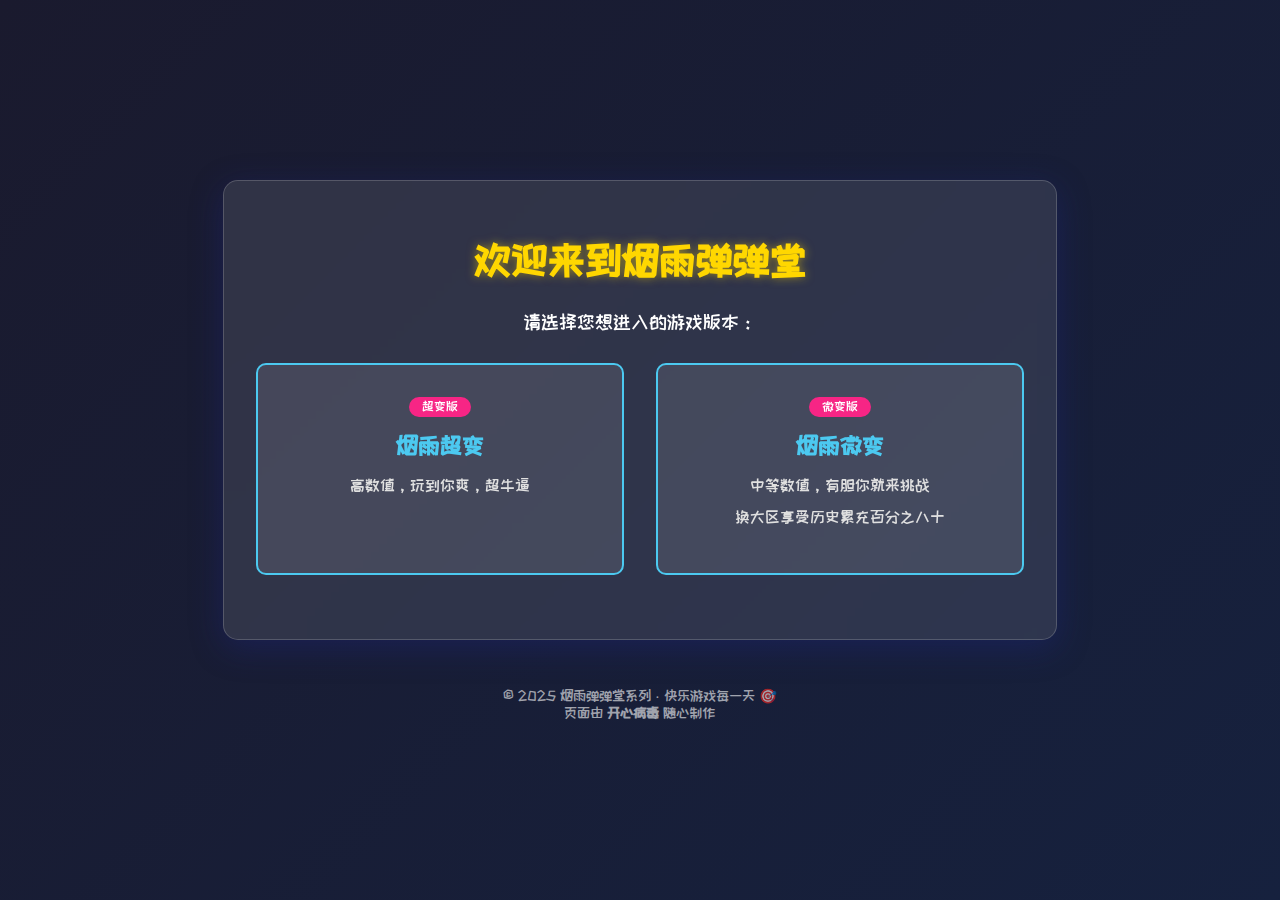
<file: home.html>
<!DOCTYPE html>
<html lang="zh-CN">
<head>
    <meta charset="UTF-8" />
    <meta name="viewport" content="width=device-width, initial-scale=1.0" />
    <title>欢迎来到烟雨弹弹堂系列</title>
    <link rel="icon" href="./downloads/profile/xiaohu.jpeg" type="image/jpeg">
    <link href="https://fonts.googleapis.com/css2?family=ZCOOL+KuaiLe&display=swap" rel="stylesheet">
    <style>
        body {
            font-family: 'ZCOOL KuaiLe', cursive, 'Microsoft YaHei', sans-serif;
            background: linear-gradient(135deg, #1a1a2e, #16213e);
            color: #fff;
            margin: 0;
            padding: 0;
            min-height: 100vh;
            display: flex;
            flex-direction: column;
            align-items: center;
            justify-content: center;
            text-align: center;
        }
        .container {
            max-width: 900px;
            padding: 2rem;
            background: rgba(255, 255, 255, 0.1);
            border-radius: 15px;
            box-shadow: 0 8px 32px 0 rgba(31, 38, 135, 0.37);
            backdrop-filter: blur(8px);
            -webkit-backdrop-filter: blur(8px);
            border: 1px solid rgba(255, 255, 255, 0.18);
        }
        h1 {
            font-size: 2.5rem;
            margin-bottom: 2rem;
            color: #ffd700;
            text-shadow: 0 0 10px rgba(255, 215, 0, 0.5);
        }
        .game-options {
            display: flex;
            justify-content: center;
            gap: 2rem;
            flex-wrap: wrap;
            margin: 2rem 0;
        }
        .game-option {
            background: rgba(255, 255, 255, 0.1);
            border: 2px solid #4cc9f0;
            border-radius: 10px;
            padding: 2rem;
            width: 300px;
            cursor: pointer;
            transition: all 0.3s ease;
            text-decoration: none;
            color: white;
        }
        .game-option:hover {
            transform: translateY(-10px);
            box-shadow: 0 10px 20px rgba(76, 201, 240, 0.3);
            background: rgba(76, 201, 240, 0.2);
        }
        .game-option h2 {
            color: #4cc9f0;
            margin-top: 0;
        }
        .game-option p {
            color: #e0e0e0;
        }
        .version-badge {
            background: #f72585;
            color: white;
            padding: 0.2rem 0.8rem;
            border-radius: 15px;
            font-size: 0.8rem;
            display: inline-block;
            margin-bottom: 1rem;
        }
        footer {
            margin-top: 3rem;
            color: rgba(255, 255, 255, 0.6);
            font-size: 0.9rem;
        }
        @media (max-width: 768px) {
            .game-options {
                flex-direction: column;
                align-items: center;
            }
            .game-option {
                width: 80%;
            }
        }
    </style>
</head>
<body>
    <div class="container">
        <h1>欢迎来到烟雨弹弹堂</h1>
        <p style="font-size: 1.2rem; margin-bottom: 2rem;">请选择您想进入的游戏版本：</p>
        
        <div class="game-options">
            <a href="chaobian.html" class="game-option">
                <div class="version-badge">超变版</div>
                <h2>烟雨超变</h2>
                <p>高数值，玩到你爽，超牛逼</p>
            </a>
            
            <a href="weibian.html" class="game-option">
                <div class="version-badge">微变版</div>
                <h2>烟雨微变</h2>
                <p>中等数值，有胆你就来挑战</p>
                <p>换大区享受历史累充百分之八十</p>
            </a>
        </div>
    </div>
    
    <footer>
        &copy; 2025 烟雨弹弹堂系列 · 快乐游戏每一天 🎯<br>
        页面由 <strong>开心病毒</strong> 随心制作
    </footer>
</body>
</html>
</file>
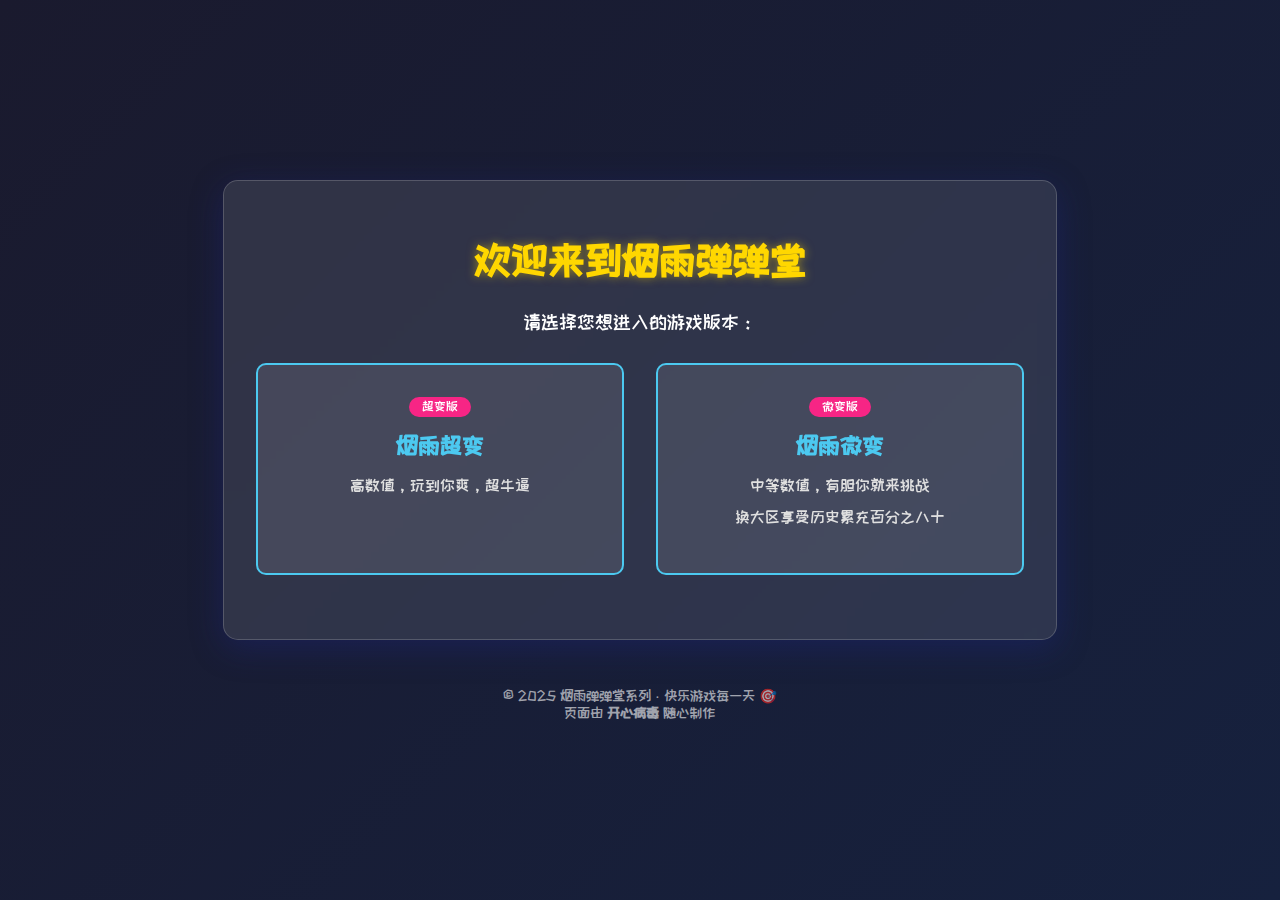
<file: old-index.html>
<!DOCTYPE html>
<html lang="zh-CN">
<head>
    <meta charset="UTF-8">
    <meta http-equiv="refresh" content="0; url=home.html">
    <title>正在跳转到烟雨弹弹堂系列...</title>
    <script>
        // Redirect to the landing page
        window.location.href = 'home.html';
    </script>
</head>
<body>
    <p>如果页面没有自动跳转，请 <a href="home.html">点击这里</a>。</p>
</body>
</html>
</file>
